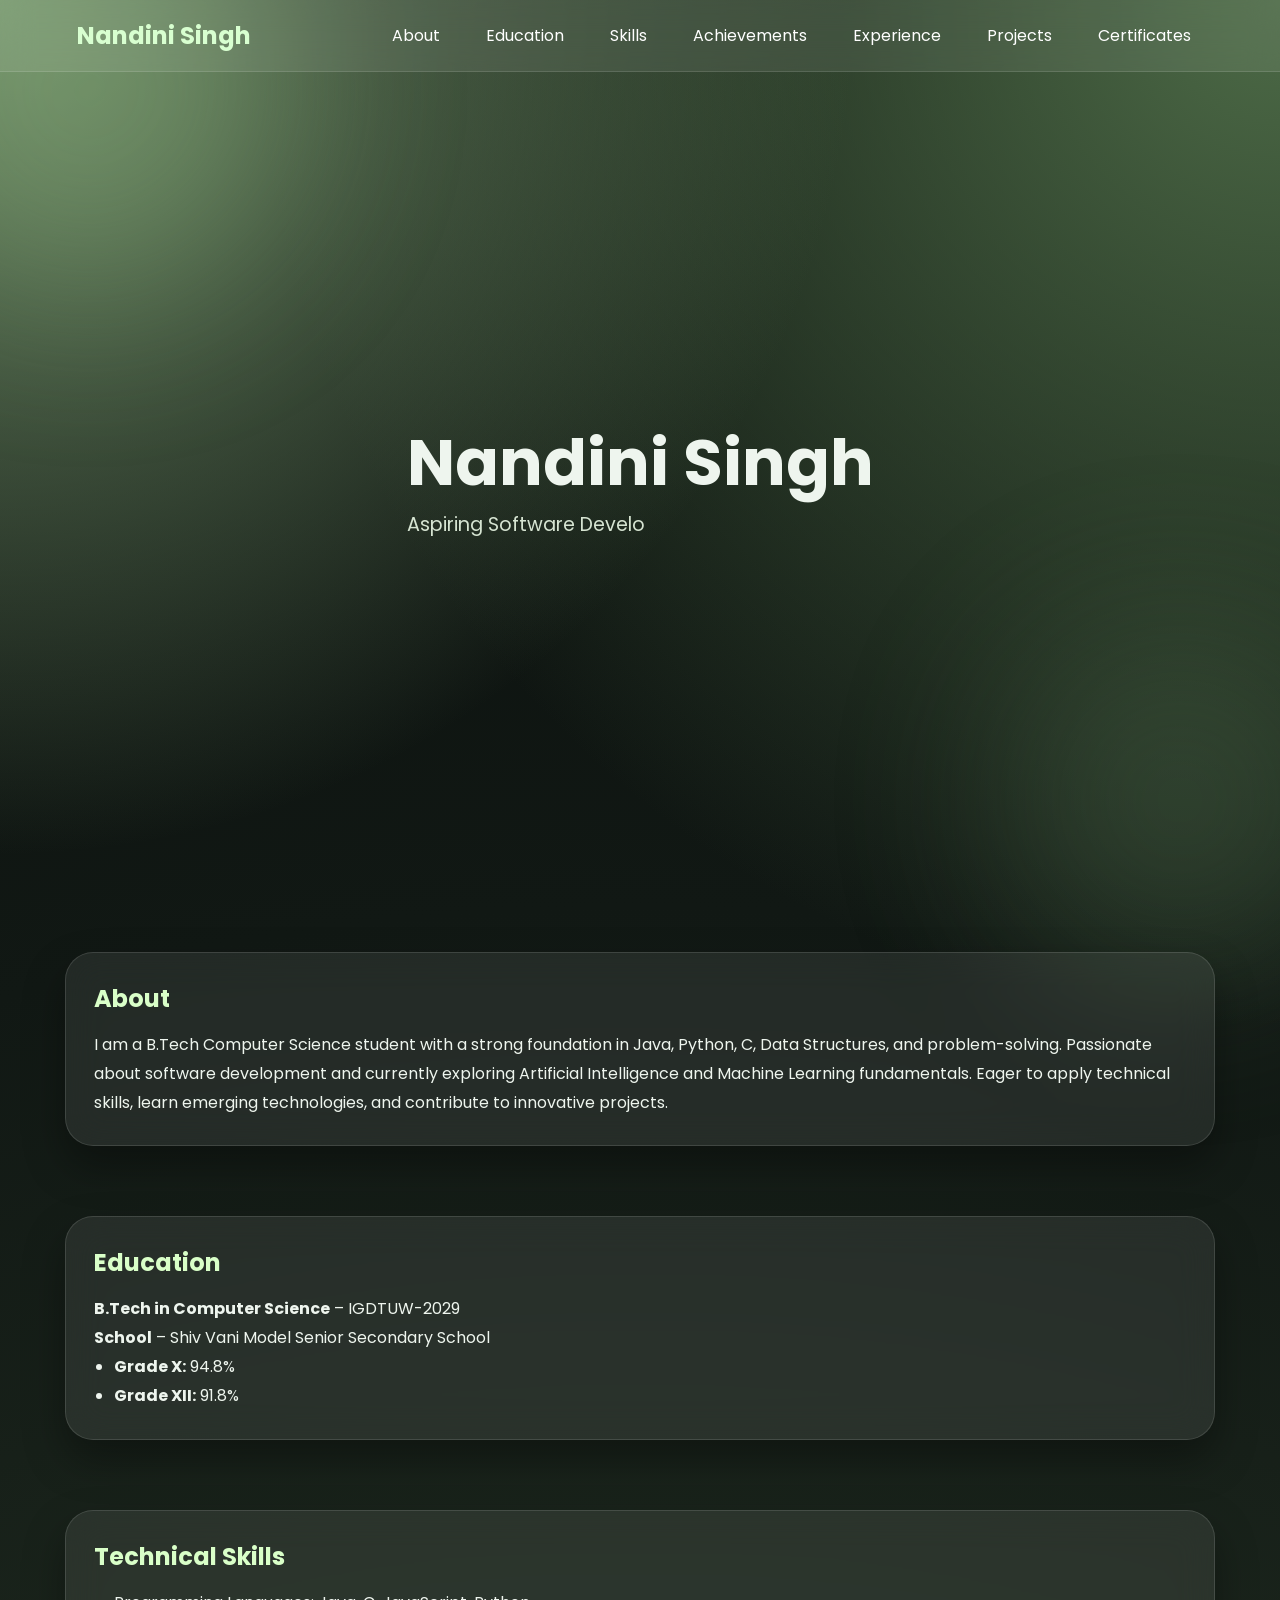
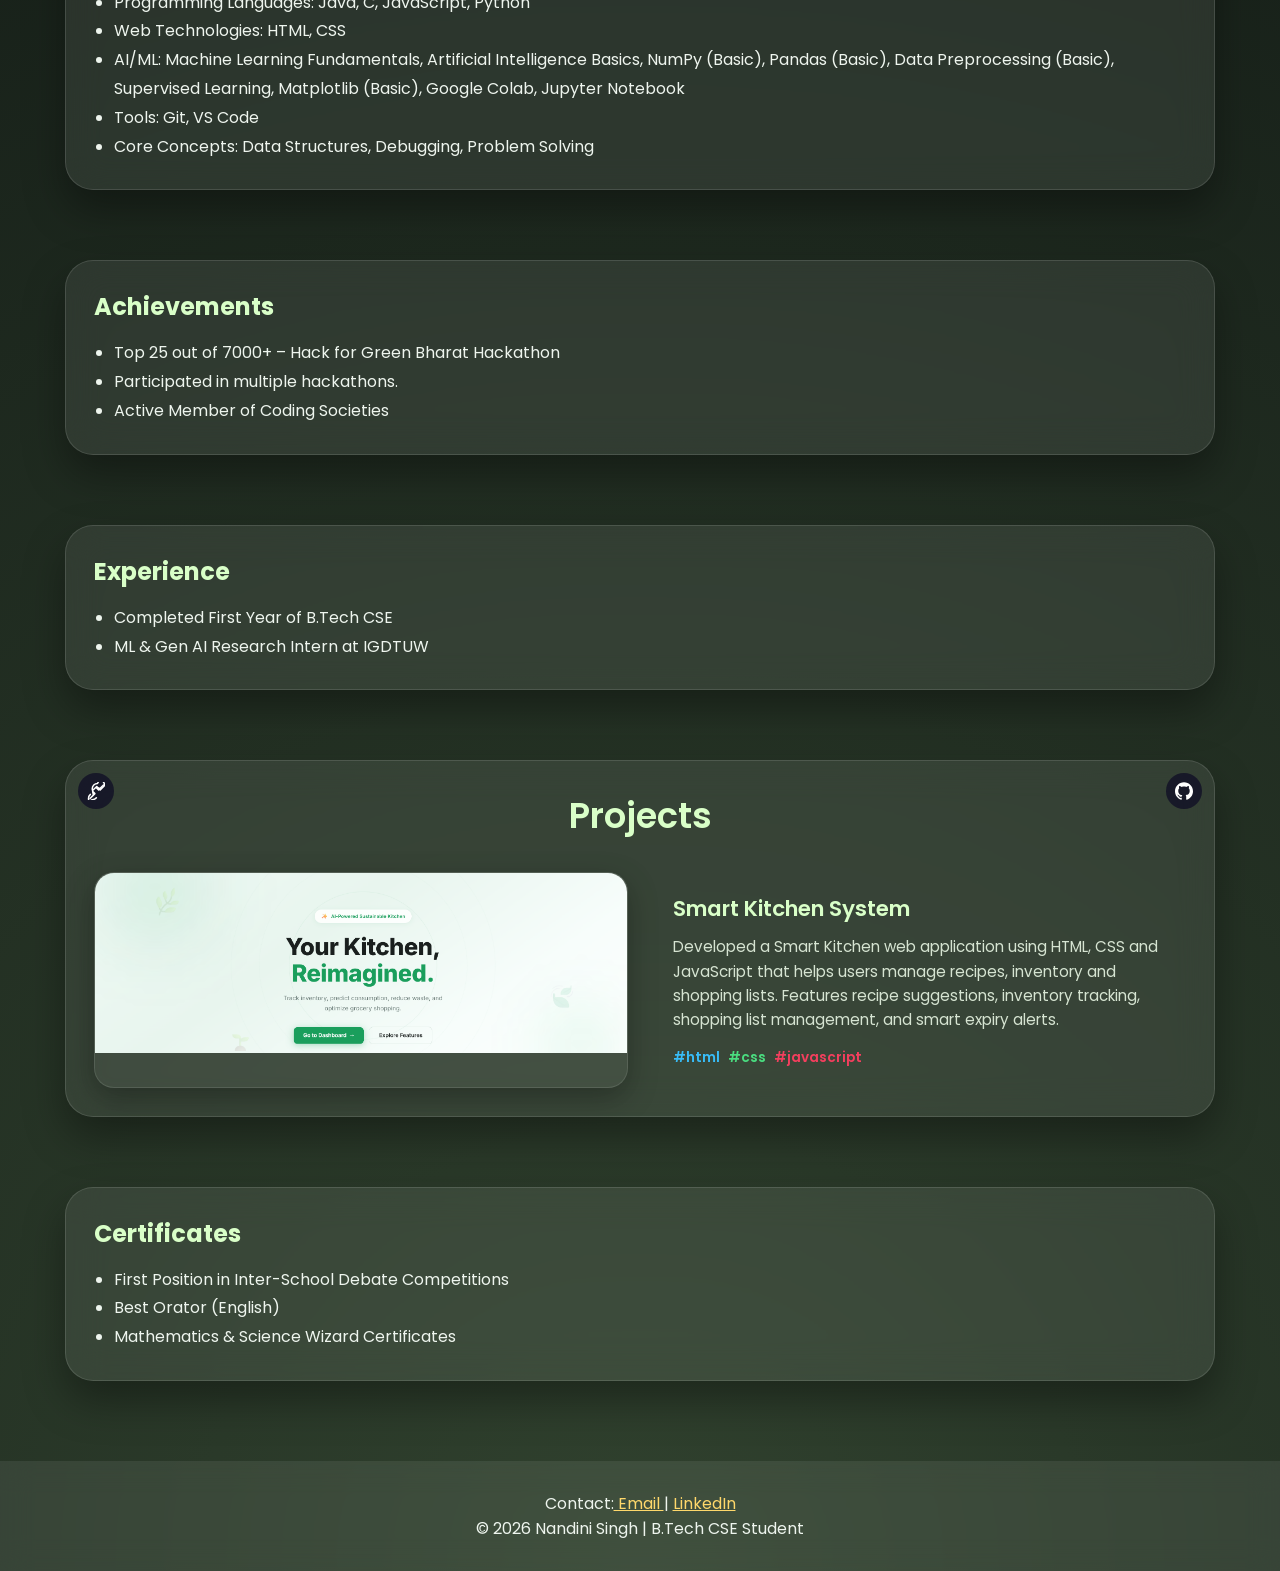
<file: index.html>
<!DOCTYPE html>
<html lang="en">

<head>
    <meta charset="UTF-8">
    <meta name="viewport" content="width=device-width, initial-scale=1.0">

    <title>Nandini Singh's Portfolio</title>

    <link rel="stylesheet" href="style.css">
</head>

<body>

    <!-- NAVIGATION BAR -->
    <nav>
        <h2>Nandini Singh</h2>

        <div>
            <a href="#about">About</a>
            <a href="#education">Education</a>
            <a href="#skills">Skills</a>
            <a href="#achievements">Achievements</a>
            <a href="#experience">Experience</a>
            <a href="#project">Projects</a>
            <a href="#certificates">Certificates</a>

        </div>
    </nav>

    <!-- HERO -->
    <section class="hero">
        <div class="hero-text">
            <h1>Nandini Singh</h1>
            <p> Aspiring Software Developer | Tech Enthusiast</p>
        </div>
    </section>

    <!-- ABOUT -->
    <section id="about" class="section">
        <div class="text">
            <h2>About</h2>
            <p>
                I am a B.Tech Computer Science student with a strong foundation in Java, Python, C, Data Structures, and
                problem-solving. Passionate about software development and currently exploring Artificial Intelligence
                and Machine Learning fundamentals. Eager to apply technical skills, learn emerging technologies, and
                contribute to innovative projects.
            </p>
        </div>
    </section>

    <!-- EDUCATION -->
    <section id="education" class="section">
        <div class="text">
            <h2>Education</h2>

            <p><strong>B.Tech in Computer Science</strong> – IGDTUW-2029</p>

            <p><strong>School</strong> – Shiv Vani Model Senior Secondary School</p>

            <ul>
                <li><strong>Grade X:</strong> 94.8%</li>
                <li><strong>Grade XII:</strong> 91.8%</li>
            </ul>
        </div>
    </section>

    <!-- SKILLS -->
    <section id="skills" class="section">
        <div class="text">
            <h2>Technical Skills</h2>

            <ul>
                <li>Programming Languages: Java, C, JavaScript, Python </li>
                <li>Web Technologies: HTML, CSS </li>
                <li>AI/ML: Machine Learning Fundamentals, Artificial Intelligence Basics, NumPy (Basic), Pandas (Basic),
                    Data Preprocessing (Basic), Supervised Learning, Matplotlib (Basic), Google Colab, Jupyter Notebook
                </li>
                <li>Tools: Git, VS Code </li>
                <li>Core Concepts: Data Structures, Debugging, Problem Solving </li>

            </ul>
        </div>
    </section>

    <!-- ACHIEVEMENTS -->
    <section id="achievements" class="section">
        <div class="text">
            <h2>Achievements</h2>

            <ul>
                <li>Top 25 out of 7000+ – Hack for Green Bharat Hackathon</li>
                <li>Participated in multiple hackathons.</li>
                <li>Active Member of Coding Societies</li>
            </ul>
        </div>
    </section>

    <!-- EXPERIENCE -->
    <section id="experience" class="section">
        <div class="text">
            <h2>Experience</h2>

            <ul>
                <li>Completed First Year of B.Tech CSE</li>
                <li>ML & Gen AI Research Intern at IGDTUW</li>
            </ul>
        </div>
    </section>

    <!-- PROJECTS -->
    <section id="project" class="projects-section">
        <h2 class="projects-title">Projects</h2>
        <div class="projects-grid">
            <!-- Card 1: Smart Kitchen System -->
            <div class="project-card">
                <div class="project-img-container">
    <img src="images/project-image.png" alt="Project Image">
</div>
                    <div class="project-overlays">
                        <a href="https://smartkitchens.netlify.app" target="_blank" class="overlay-btn"
                            title="Live Demo">
                            <svg viewBox="0 0 24 24" fill="none" stroke="currentColor" stroke-width="2"
                                stroke-linecap="round" stroke-linejoin="round">
                                <path
                                    d="M4.5 16.5c-1.5 1.26-2.5 3.19-2.5 5.5s1 4 1 4 1.74-1 4-2.5c2.31 0 4.24-1 5.5-2.5" />
                                <path d="m12.5 7.5 3 3L22 4l-4.5 4.5-5-1z" />
                                <path d="m7.5 12.5 3 3L4 22l4.5-4.5-1-5z" />
                                <path
                                    d="M14 2c-3.87 0-7 3.13-7 7 0 .84.15 1.65.42 2.4L13 6l4.6 4.6 5.6-5.6c.15-.15.24-.36.24-.6 0-3.87-3.13-7-7-7z" />
                            </svg>
                        </a>
                        <a href="https://github.com/nandini5617/SmartKitchen" target="_blank" class="overlay-btn"
                            title="GitHub Repository">
                            <svg viewBox="0 0 24 24" fill="currentColor">
                                <path
                                    d="M12 .297c-6.63 0-12 5.373-12 12 0 5.303 3.438 9.8 8.205 11.385.6.113.82-.258.82-.577 0-.285-.01-1.04-.015-2.04-3.338.724-4.042-1.61-4.042-1.61C4.422 18.07 3.633 17.7 3.633 17.7c-1.087-.744.084-.729.084-.729 1.205.084 1.838 1.236 1.838 1.236 1.07 1.835 2.809 1.305 3.495.998.108-.776.417-1.305.76-1.605-2.665-.3-5.466-1.332-5.466-5.93 0-1.31.465-2.38 1.235-3.22-.135-.303-.54-1.523.105-3.176 0 0 1.005-.322 3.3 1.23.96-.267 1.98-.399 3-.405 1.02.006 2.04.138 3 .405 2.28-1.552 3.285-1.23 3.285-1.23.645 1.653.24 2.873.12 3.176.765.84 1.23 1.91 1.23 3.22 0 4.61-2.805 5.625-5.475 5.92.42.36.81 1.096.81 2.22 0 1.606-.015 2.896-.015 3.286 0 .315.21.69.825.57C20.565 22.092 24 17.592 24 12.297c0-6.627-5.373-12-12-12" />
                            </svg>
                        </a>
                    </div>
                </div>
                <div class="project-info">
                    <h3>Smart Kitchen System</h3>
                    <p>Developed a Smart Kitchen web application using HTML, CSS and JavaScript that helps
                        users manage recipes, inventory and shopping lists. Features recipe suggestions, inventory
                        tracking, shopping list management, and smart expiry alerts.</p>
                    <div class="project-tags">
                        <span class="tag tag-blue">#html</span>
                        <span class="tag tag-green">#css</span>
                        <span class="tag tag-pink">#javascript</span>

                    </div>
                </div>
            </div>
        </div>
    </section>

    <!-- CERTIFICATES -->
    <section id="certificates" class="section">
        <div class="text">
            <h2>Certificates</h2>

            <ul>
                <li>First Position in Inter-School Debate Competitions</li>
                <li>Best Orator (English)</li>
                <li>Mathematics & Science Wizard Certificates</li>
            </ul>
        </div>
    </section>
    <!-- CONTACT -->
    <!-- FOOTER -->
    <footer>

        <p>Contact:<a href="mailto:nandinisingh5606@gmail.com" target="_blank">
                Email
            </a> | <a href="https://www.linkedin.com/in/nandinisingh56" target="_blank">
                LinkedIn
            </a> </p>


        <p>
            © 2026 Nandini Singh | B.Tech CSE Student
        </p>

    </footer>


    <script src="script.js"></script>
</body>

</html>
</file>
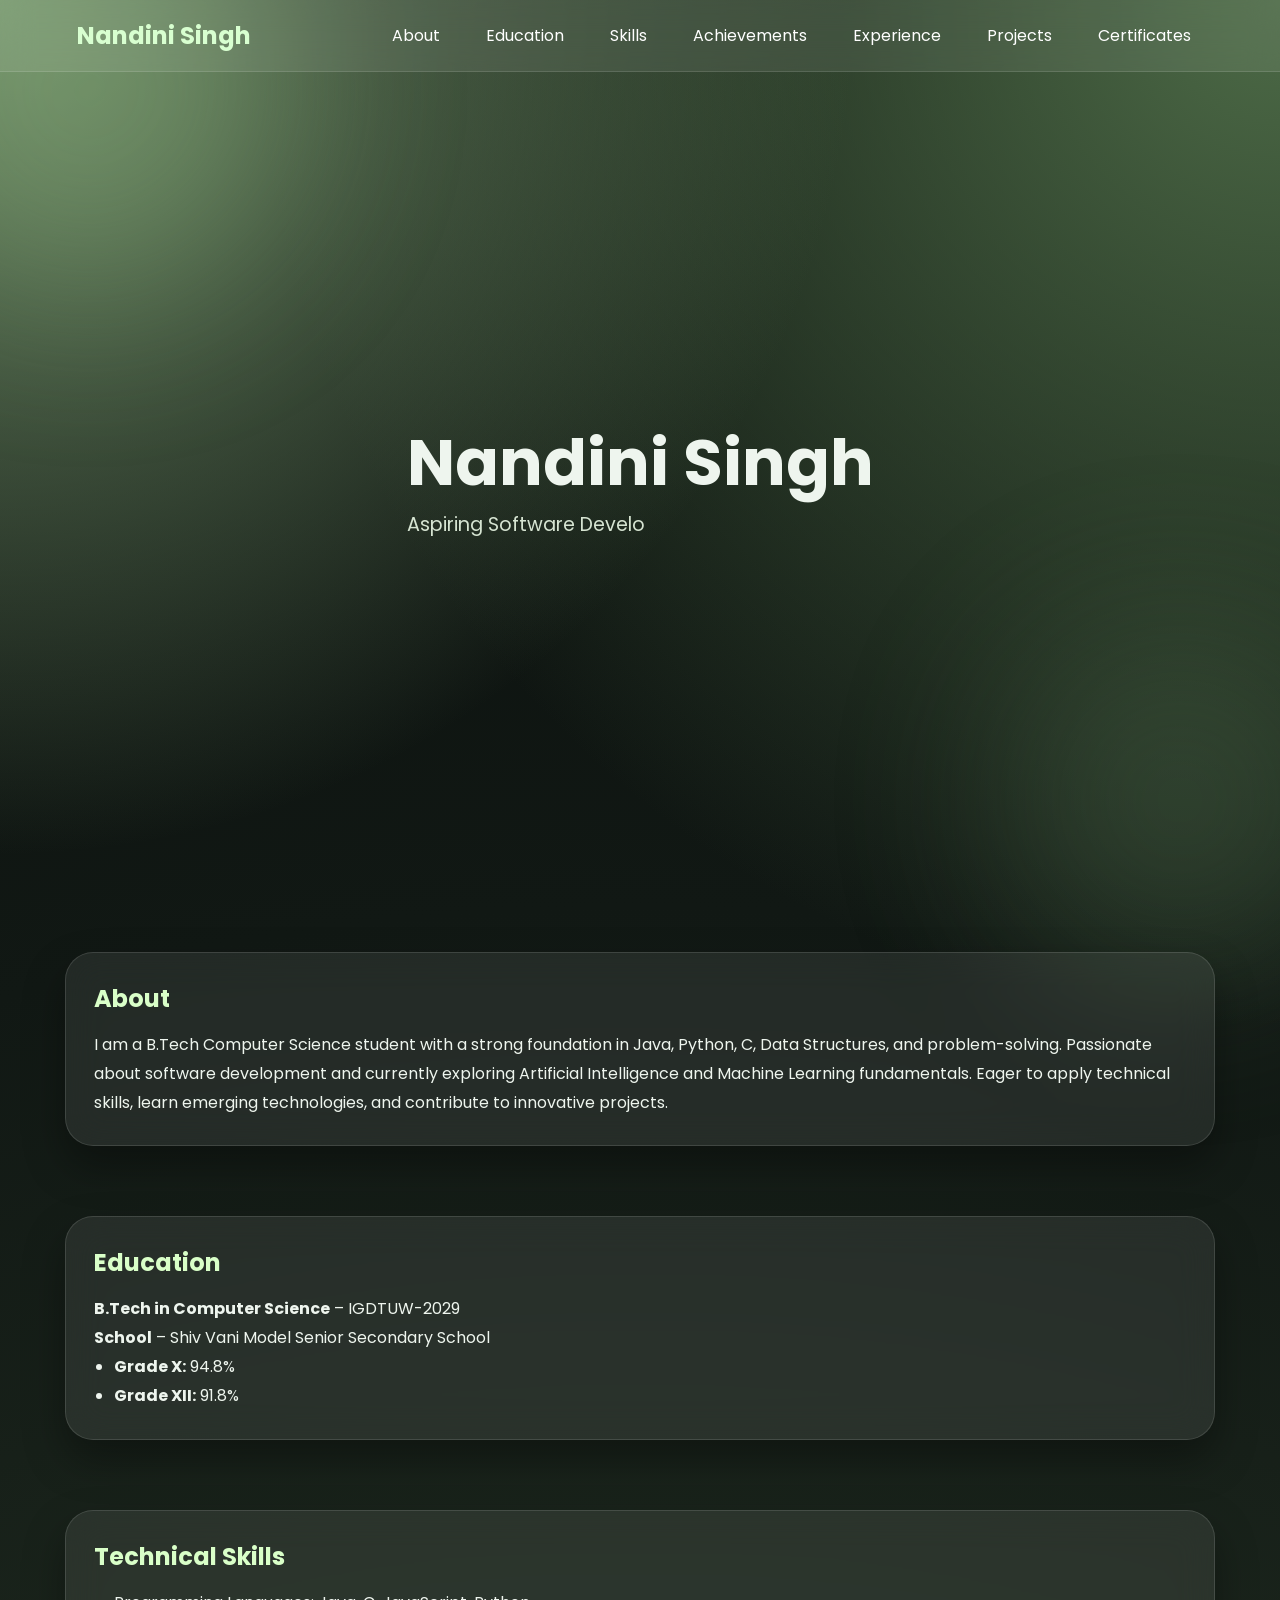
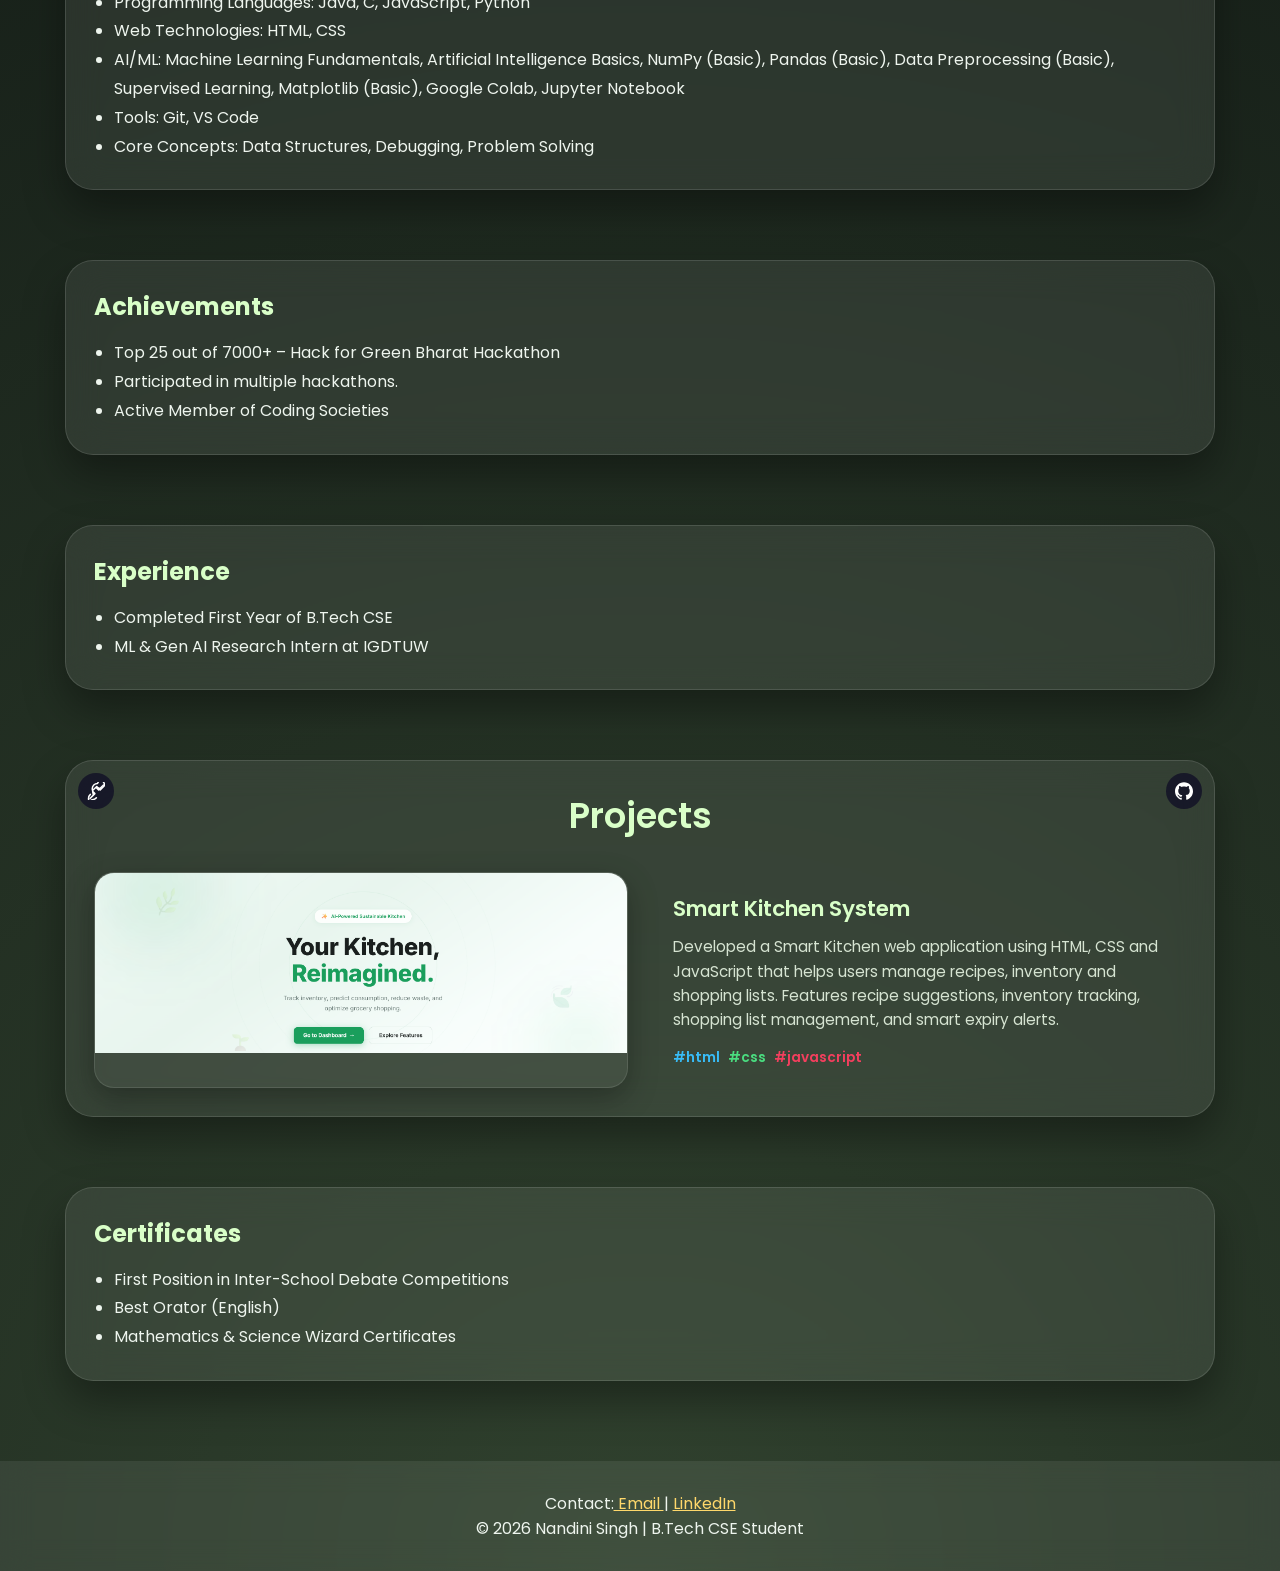
<file: portfolio.html>
<!DOCTYPE html>
<html lang="en">

<head>
    <meta charset="UTF-8">
    <meta name="viewport" content="width=device-width, initial-scale=1.0">

    <title>Nandini Singh's Portfolio</title>

    <link rel="stylesheet" href="style.css">
</head>

<body>

    <!-- NAVIGATION BAR -->
    <nav>
        <h2>Nandini Singh</h2>

        <div>
            <a href="#about">About</a>
            <a href="#education">Education</a>
            <a href="#skills">Skills</a>
            <a href="#achievements">Achievements</a>
            <a href="#experience">Experience</a>
            <a href="#project">Projects</a>
            <a href="#certificates">Certificates</a>

        </div>
    </nav>

    <!-- HERO -->
    <section class="hero">
        <div class="hero-text">
            <h1>Nandini Singh</h1>
            <p> Aspiring Software Developer | Tech Enthusiast</p>
        </div>
    </section>

    <!-- ABOUT -->
    <section id="about" class="section">
        <div class="text">
            <h2>About</h2>
            <p>
                I am a B.Tech Computer Science student with a strong foundation in Java, Python, C, Data Structures, and
                problem-solving. Passionate about software development and currently exploring Artificial Intelligence
                and Machine Learning fundamentals. Eager to apply technical skills, learn emerging technologies, and
                contribute to innovative projects.
            </p>
        </div>
    </section>

    <!-- EDUCATION -->
    <section id="education" class="section">
        <div class="text">
            <h2>Education</h2>

            <p><strong>B.Tech in Computer Science</strong> – IGDTUW-2029</p>

            <p><strong>School</strong> – Shiv Vani Model Senior Secondary School</p>

            <ul>
                <li><strong>Grade X:</strong> 94.8%</li>
                <li><strong>Grade XII:</strong> 91.8%</li>
            </ul>
        </div>
    </section>

    <!-- SKILLS -->
    <section id="skills" class="section">
        <div class="text">
            <h2>Technical Skills</h2>

            <ul>
                <li>Programming Languages: Java, C, JavaScript, Python </li>
                <li>Web Technologies: HTML, CSS </li>
                <li>AI/ML: Machine Learning Fundamentals, Artificial Intelligence Basics, NumPy (Basic), Pandas (Basic),
                    Data Preprocessing (Basic), Supervised Learning, Matplotlib (Basic), Google Colab, Jupyter Notebook
                </li>
                <li>Tools: Git, VS Code </li>
                <li>Core Concepts: Data Structures, Debugging, Problem Solving </li>

            </ul>
        </div>
    </section>

    <!-- ACHIEVEMENTS -->
    <section id="achievements" class="section">
        <div class="text">
            <h2>Achievements</h2>

            <ul>
                <li>Top 25 out of 7000+ – Hack for Green Bharat Hackathon</li>
                <li>Participated in multiple hackathons.</li>
                <li>Active Member of Coding Societies</li>
            </ul>
        </div>
    </section>

    <!-- EXPERIENCE -->
    <section id="experience" class="section">
        <div class="text">
            <h2>Experience</h2>

            <ul>
                <li>Completed First Year of B.Tech CSE</li>
                <li>ML & Gen AI Research Intern at IGDTUW</li>
            </ul>
        </div>
    </section>

    <!-- PROJECTS -->
    <section id="project" class="projects-section">
        <h2 class="projects-title">Projects</h2>
        <div class="projects-grid">
            <!-- Card 1: Smart Kitchen System -->
            <div class="project-card">
                <div class="project-img-container">
    <img src="images/project-image.png" alt="Project Image">
</div>
                    <div class="project-overlays">
                        <a href="https://smartkitchens.netlify.app" target="_blank" class="overlay-btn"
                            title="Live Demo">
                            <svg viewBox="0 0 24 24" fill="none" stroke="currentColor" stroke-width="2"
                                stroke-linecap="round" stroke-linejoin="round">
                                <path
                                    d="M4.5 16.5c-1.5 1.26-2.5 3.19-2.5 5.5s1 4 1 4 1.74-1 4-2.5c2.31 0 4.24-1 5.5-2.5" />
                                <path d="m12.5 7.5 3 3L22 4l-4.5 4.5-5-1z" />
                                <path d="m7.5 12.5 3 3L4 22l4.5-4.5-1-5z" />
                                <path
                                    d="M14 2c-3.87 0-7 3.13-7 7 0 .84.15 1.65.42 2.4L13 6l4.6 4.6 5.6-5.6c.15-.15.24-.36.24-.6 0-3.87-3.13-7-7-7z" />
                            </svg>
                        </a>
                        <a href="https://github.com/nandini5617/SmartKitchen" target="_blank" class="overlay-btn"
                            title="GitHub Repository">
                            <svg viewBox="0 0 24 24" fill="currentColor">
                                <path
                                    d="M12 .297c-6.63 0-12 5.373-12 12 0 5.303 3.438 9.8 8.205 11.385.6.113.82-.258.82-.577 0-.285-.01-1.04-.015-2.04-3.338.724-4.042-1.61-4.042-1.61C4.422 18.07 3.633 17.7 3.633 17.7c-1.087-.744.084-.729.084-.729 1.205.084 1.838 1.236 1.838 1.236 1.07 1.835 2.809 1.305 3.495.998.108-.776.417-1.305.76-1.605-2.665-.3-5.466-1.332-5.466-5.93 0-1.31.465-2.38 1.235-3.22-.135-.303-.54-1.523.105-3.176 0 0 1.005-.322 3.3 1.23.96-.267 1.98-.399 3-.405 1.02.006 2.04.138 3 .405 2.28-1.552 3.285-1.23 3.285-1.23.645 1.653.24 2.873.12 3.176.765.84 1.23 1.91 1.23 3.22 0 4.61-2.805 5.625-5.475 5.92.42.36.81 1.096.81 2.22 0 1.606-.015 2.896-.015 3.286 0 .315.21.69.825.57C20.565 22.092 24 17.592 24 12.297c0-6.627-5.373-12-12-12" />
                            </svg>
                        </a>
                    </div>
                </div>
                <div class="project-info">
                    <h3>Smart Kitchen System</h3>
                    <p>Developed a Smart Kitchen web application using HTML, CSS and JavaScript that helps
                        users manage recipes, inventory and shopping lists. Features recipe suggestions, inventory
                        tracking, shopping list management, and smart expiry alerts.</p>
                    <div class="project-tags">
                        <span class="tag tag-blue">#html</span>
                        <span class="tag tag-green">#css</span>
                        <span class="tag tag-pink">#javascript</span>

                    </div>
                </div>
            </div>
        </div>
    </section>

    <!-- CERTIFICATES -->
    <section id="certificates" class="section">
        <div class="text">
            <h2>Certificates</h2>

            <ul>
                <li>First Position in Inter-School Debate Competitions</li>
                <li>Best Orator (English)</li>
                <li>Mathematics & Science Wizard Certificates</li>
            </ul>
        </div>
    </section>
    <!-- CONTACT -->
    <!-- FOOTER -->
    <footer>

        <p>Contact:<a href="mailto:nandinisingh5606@gmail.com" target="_blank">
                Email
            </a> | <a href="https://www.linkedin.com/in/nandinisingh56" target="_blank">
                LinkedIn
            </a> </p>


        <p>
            © 2026 Nandini Singh | B.Tech CSE Student
        </p>

    </footer>


    <script src="script.js"></script>
</body>

</html>
</file>
<file: style.css>
@import url('https://fonts.googleapis.com/css2?family=Poppins:wght@300;400;500;600;700&display=swap');

*{margin:0;padding:0;box-sizing:border-box;scroll-behavior:smooth}
body{
font-family:Poppins,sans-serif;
color:#eef5ee;
background:
radial-gradient(circle at top left,#6f8d67 0%,transparent 25%),
radial-gradient(circle at top right,#4d6b47 0%,transparent 30%),
radial-gradient(circle at bottom,#30412e 0%,#111814 70%,#090d0b 100%);
overflow-x:hidden;
position:relative;
}
body::before,body::after{
content:"";position:fixed;border-radius:50%;filter:blur(90px);z-index:-1;opacity:.28}
body::before{width:420px;height:420px;background:#9bc78b;left:-120px;top:-120px}
body::after{width:360px;height:360px;background:#62845d;right:-80px;bottom:-80px}
nav{
position:sticky;top:0;z-index:1000;
display:flex;justify-content:space-between;align-items:center;
padding:18px 6%;
background:rgba(255,255,255,.08);
backdrop-filter:blur(16px);
border-bottom:1px solid rgba(255,255,255,.12)
}
nav h2{color:#d8ffd0}
nav a{
color:#fff;text-decoration:none;margin-left:18px;
padding:8px 12px;border-radius:20px;transition:.3s}
nav a:hover{background:#b7e4a5;color:#102114}
.hero{
min-height:90vh;display:flex;align-items:center;justify-content:center;
gap:60px;padding:60px 8%}
.hero img{
width:280px;height:280px;border-radius:50%;object-fit:cover;
border:5px solid rgba(255,255,255,.2);
box-shadow:0 0 30px #b6ffb3,0 0 90px rgba(182,255,179,.3);
animation:float 6s ease-in-out infinite}
.hero-text h1{font-size:4rem}
.hero-text p{font-size:1.2rem;color:#d6e4d2}
.section{
width:min(1150px,92%);
margin:70px auto;
display:flex;align-items:center;gap:40px;
padding:28px;
background:rgba(255,255,255,.08);
backdrop-filter:blur(18px);
border:1px solid rgba(255,255,255,.12);
border-radius:28px;
box-shadow:0 20px 40px rgba(0,0,0,.35);
transition:.4s}
.section:hover{transform:translateY(-8px)}
.right{flex-direction:row-reverse}
.section-img{
width:320px;height:220px;object-fit:cover;border-radius:20px;
box-shadow:0 10px 30px rgba(0,0,0,.4)}
.text{flex:1}
.text h2{color:#d9ffc8;margin-bottom:15px}
.text p,.text li{line-height:1.8}
ul{padding-left:20px}
.contact-form{display:flex;flex-direction:column;gap:14px}
.contact-form input,.contact-form textarea{
padding:14px;border:none;border-radius:14px;
background:rgba(255,255,255,.12);color:#fff;outline:none}
.contact-form input::placeholder,.contact-form textarea::placeholder{color:#d5ddd3}
button{
padding:14px 26px;border:none;border-radius:30px;
background:#b8e3a8;color:#122214;font-weight:600;
cursor:pointer;transition:.3s}
button:hover{
transform:scale(1.05);
box-shadow:0 0 18px #cfffcb,0 0 45px rgba(180,255,180,.5)}
footer{
margin-top:80px;padding:30px;text-align:center;
background:rgba(255,255,255,.08);
backdrop-filter:blur(15px)}
footer a{color:#ffd86b}
@keyframes float{
0%,100%{transform:translateY(0)}
50%{transform:translateY(-18px)}
}
@media(max-width:900px){
nav{flex-direction:column;gap:12px}
.hero,.section,.right{flex-direction:column;text-align:center}
.hero-text h1{font-size:2.7rem}
.section-img{width:100%;height:240px}
}

/* Projects Section & Cards (Screenshot-style design) */
.projects-section {
    width: min(1150px, 92%);
    margin: 70px auto;
    padding: 28px;
    background: rgba(255, 255, 255, .08);
    backdrop-filter: blur(18px);
    border: 1px solid rgba(255, 255, 255, .12);
    border-radius: 28px;
    box-shadow: 0 20px 40px rgba(0,0,0,.35);
    transition: .4s;
}

.projects-title {
    text-align: center;
    color: #d9ffc8;
    margin-bottom: 30px;
    font-size: 2.2rem;
    font-weight: 600;
}

.projects-grid {
    display: grid;
    grid-template-columns: repeat(auto-fit, minmax(280px, 1fr));
    gap: 25px;
    width: 100%;
}

.project-card {
    background: rgba(255, 255, 255, 0.05);
    border: 1px solid rgba(255, 255, 255, 0.1);
    border-radius: 20px;
    overflow: hidden;
    display: flex;
    flex-direction: column;
    box-shadow: 0 10px 30px rgba(0,0,0,0.3);
    transition: transform 0.3s ease, box-shadow 0.3s ease;
}

.project-card:hover {
    transform: translateY(-8px);
    box-shadow: 0 15px 35px rgba(217, 255, 200, 0.2);
}

.project-img-container {
    position: relative;
    width: 100%;
    height: 180px;
    overflow: hidden;
}

.project-img-container img {
    width: 100%;
    height: 100%;
    object-fit: cover;
    transition: transform 0.3s ease;
}

.project-card:hover .project-img-container img {
    transform: scale(1.06);
}

.project-overlays {
    position: absolute;
    top: 12px;
    left: 0;
    right: 0;
    padding: 0 12px;
    display: flex;
    justify-content: space-between;
    pointer-events: none;
}

.overlay-btn {
    pointer-events: auto;
    width: 36px;
    height: 36px;
    background: rgba(18, 17, 39, 0.82);
    border-radius: 50%;
    display: flex;
    justify-content: center;
    align-items: center;
    color: white;
    text-decoration: none;
    transition: background 0.3s, transform 0.2s, color 0.3s;
}

.overlay-btn:hover {
    background: #b8e3a8;
    color: #122214;
    transform: scale(1.1);
}

.overlay-btn svg {
    width: 18px;
    height: 18px;
}

.project-info {
    padding: 20px;
    flex: 1;
    display: flex;
    flex-direction: column;
    justify-content: space-between;
}

.project-info h3 {
    font-size: 1.35rem;
    margin-bottom: 10px;
    color: #d9ffc8;
    font-weight: 600;
}

.project-info p {
    font-size: 0.95rem;
    line-height: 1.6;
    color: #d6e4d2;
    margin-bottom: 15px;
}

.project-tags {
    display: flex;
    flex-wrap: wrap;
    gap: 8px;
    margin-top: auto;
}

.tag {
    font-size: 0.85em;
    font-weight: 600;
}

.tag-blue { color: #38bdf8; }
.tag-green { color: #4ade80; }
.tag-pink { color: #f43f5e; }
.tag-orange { color: #fb923c; }
.tag-yellow { color: #facc15; }
</file>
